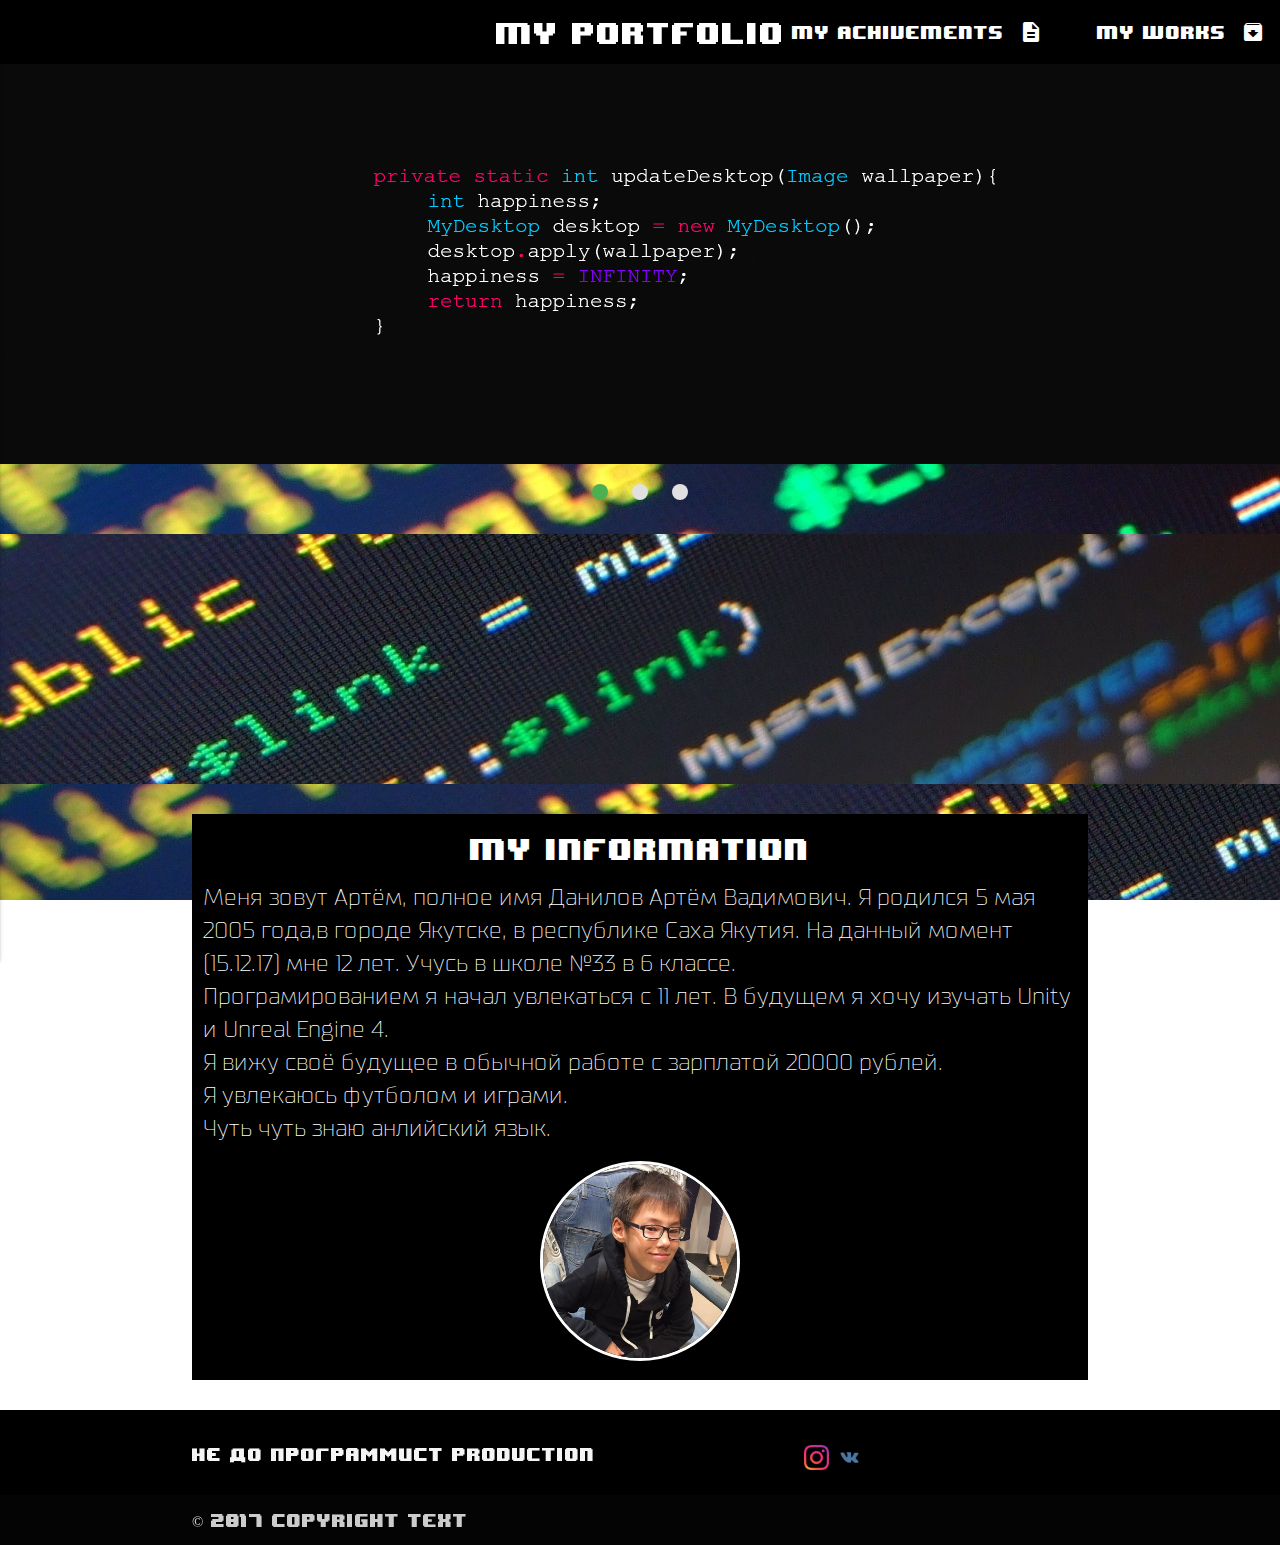
<file: index.html>
<!DOCTYPE html>
<html lang="en">

<head>
    <meta charset="UTF-8">
    <title>D.Artem</title>
    <link rel="shortcut icon" href="img/unnamed.ico" type="image/x-icon">
    <meta name="viewport" content="width=device-width, user-scalable=no, initial-scale=1.0, maximum-scale=1.0, minimum-scale=1.0">
    <link href="https://fonts.googleapis.com/icon?family=Material+Icons" rel="stylesheet">
    <link type="text/css" href="css/materialize.min.css" rel="stylesheet">
    <link type="text/css" href="css/style.css" rel="stylesheet">
</head>

<body>
    <nav>
        <div class="nav-wrapper black">
            <a href="index.html" class="brand-logo center">
                <p class="flow-text asd">My portfolio</p>
            </a>
            <a href="#" data-activates="mobile-demo" class="button-collapse"><i class="material-icons">menu</i></a>
            <ul class="right hide-on-med-and-down">
                <li><a href="achiv/index.html" class="white-text">my achivements<i class="material-icons right">descriptions</i></a></li>
                <li><a href="myworks/index.html" class="white-text">my works<i class="material-icons right">archive</i></a></li>
            </ul>
            <ul class="side-nav black" id="mobile-demo">
                <li><a href="achiv/index.html" class="white-text">my achivements<i class="material-icons right">descriptions</i></a></li>
                <li><a href="myworks/index.html" class="white-text">my works<i class="material-icons right">archive</i></a></li>
            </ul>
        </div>
    </nav>
    
    <div class="slider">
        <ul class="slides">
            <li>
                <img src="img/ban.jpg">
            </li>
            <li>
                <img src="img/ban2.jpg">
            </li>
            <li>
                <img src="img/bg.jpg">
            </li>
        </ul>
    </div>

    <div class="parallax-container mt30">
        <div class="parallax"><img src="img/40616.jpg"></div>
    </div>
    
    
    <div class="row container"> 
        <div class="col s12 blockForInfo black mt30">
            <a href="index.html" class="brand-logo center">
                <p class="flow-text white-text asd mt15">My information</p>
            </a>         
            <p style="font-family:as;color:white;font-size:22px;" class="mt15">            
                Меня зовут Артём, полное имя Данилов Артём Вадимович. Я родился 5 мая 2005 года,в городе Якутске, в республике Саха Якутия. На данный момент (15.12.17) мне 12 лет. Учусь в школе №33 в 6 классе.
                <br>Програмированием я начал увлекаться с 11 лет. В будущем я хочу изучать Unity и Unreal Engine 4. <br> Я вижу своё будущее в обычной работе с зарплатой 20000 рублей. <br> Я увлекаюсь футболом и играми. <br> Чуть чуть знаю анлийский язык.
            </p>
            <div class="center mb15">
                <img src="img/me.jpg" alt="" class="circle responsive-img" height="200" width="200" style="border:3px solid white">       
            </div>
        </div>       
    </div>
    
    
    <footer class="page-footer black mt30">
          <div class="container">
            <div class="row">
              <div class="col l6 s12">
                <h5 class="white-text"></h5>
                <p class="grey-text text-lighten-4">Не до программист production</p>
              </div>
              <div class="col l4 offset-l2 s12">
                <div class="mt15">
                    <a href="https://www.instagram.com/jetpaw/"><img src="img/is.png" alt="" height="25" width="25"></a>   
                    <a href="https://vk.com/id427053452"><img src="img/ssd.png" alt="" height="25" width="25"></a>   
                </div>
              </div>
            </div>
          </div>
          <div class="footer-copyright">
            <div class="container">
            © 2017 Copyright Text
            </div>
          </div>
    </footer>

    <!--
    <div class="row container">
        <ul class="collapsible popout" data-collapsible="accordion">
            <li>
                <div class="collapsible-header"><i class="material-icons">filter_drama</i>First</div>
                <div class="collapsible-body white"><span>Lorem ipsum dolor sit amet.</span></div>
            </li>
            <li>
                <div class="collapsible-header"><i class="material-icons">place</i>Second</div>
                <div class="collapsible-body white"><span>Lorem ipsum dolor sit amet.</span></div>
            </li>
            <li>
                <div class="collapsible-header"><i class="material-icons">whatshot</i>Third</div>
                <div class="collapsible-body white"><span>Lorem ipsum dolor sit amet.</span></div>
            </li>
        </ul>
    </div>
-->

    <script type="text/javascript" src="js/jquery-3.2.1.min.js"></script>
    <script type="text/javascript" src="js/materialize.min.js"></script>
    <script type="text/javascript" src="js/script.js"></script>
</body>

</html>
<!--// О себе информация: ФИО, возраст, школа, класс // Чем тебе нравится программирование // Кем ты видешь будущем себя // Мои хобби и увлечение // Знания и умения-->
</file>
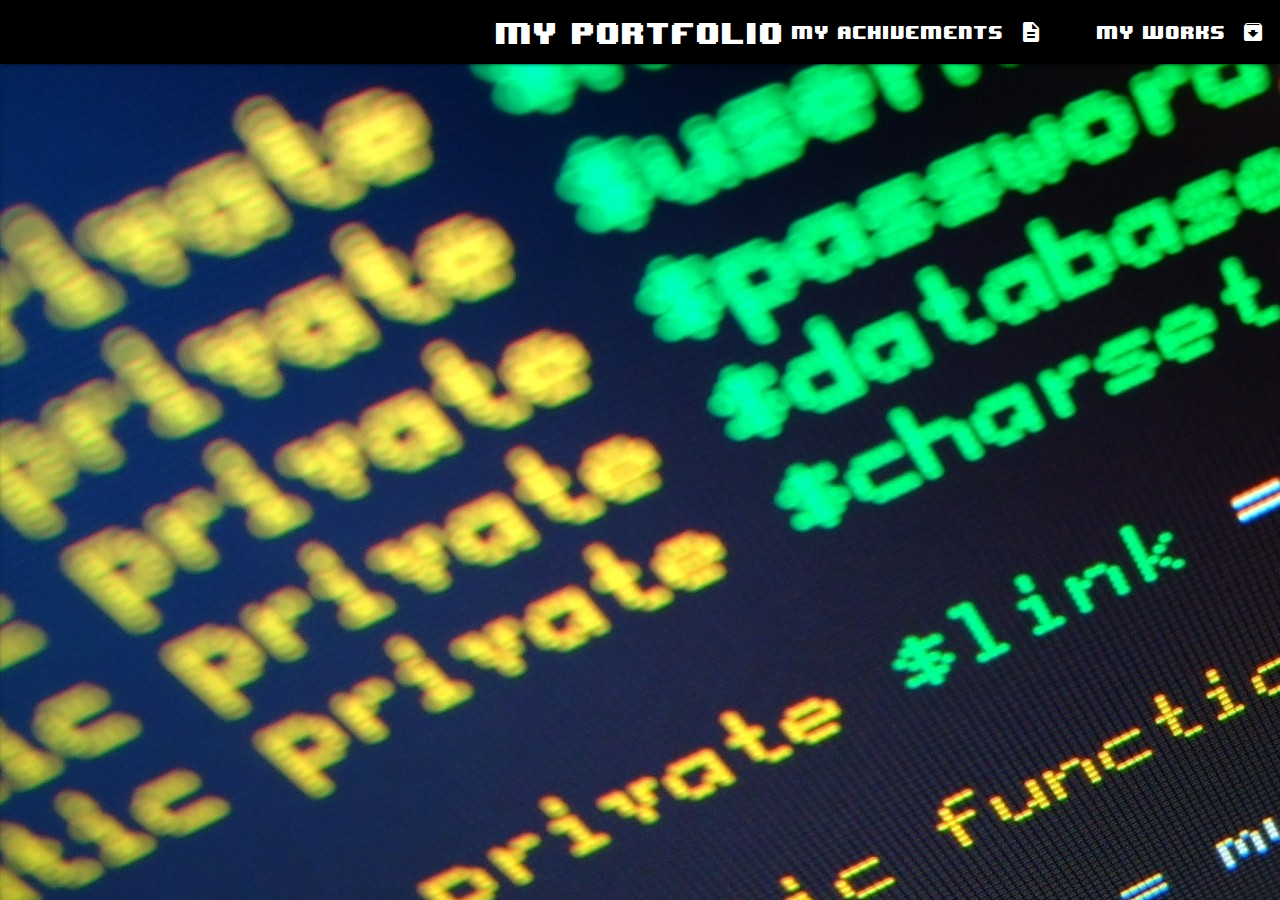
<file: myworks/index.html>
<!DOCTYPE html>
<html lang="en">
<head>
    <meta charset="UTF-8">
    <title>D.Artem</title>
    <link rel="shortcut icon" href="../img/unnamed.ico" type="image/x-icon">
    <meta name="viewport" content="width=device-width, user-scalable=no, initial-scale=1.0, maximum-scale=1.0, minimum-scale=1.0">
    <link href="https://fonts.googleapis.com/icon?family=Material+Icons" rel="stylesheet">
    <link type="text/css" href="../css/materialize.min.css" rel="stylesheet">
    <link type="text/css" href="../css/style.css" rel="stylesheet">
</head>
<body>
    <nav>
        <div class="nav-wrapper black">
            <a href="../index.html" class="brand-logo center">
                <p class="flow-text asd">My portfolio</p>
            </a>
            <a href="#" data-activates="mobile-demo" class="button-collapse"><i class="material-icons">menu</i></a>
            <ul class="right hide-on-med-and-down">
                <li><a href="../achiv/index.html" class="white-text">my achivements<i class="material-icons right">descriptions</i></a></li>
                <li><a href="index.html" class="white-text">my works<i class="material-icons right">archive</i></a></li>
            </ul>
            <ul class="side-nav black" id="mobile-demo">
                <li><a href="../achiv/index.html" class="white-text">my achivements<i class="material-icons right">descriptions</i></a></li>
                <li><a href="../myworks/index.html" class="white-text">my works<i class="material-icons right">archive</i></a></li>
            </ul>
        </div>
    </nav>
    
    
<!--
    <footer class="page-footer black mt30">
          <div class="container">
            <div class="row">
              <div class="col l6 s12">
                <h5 class="white-text"></h5>
                <p class="grey-text text-lighten-4">Не до программист production</p>
              </div>
              <div class="col l4 offset-l2 s12">
                <div class="mt15">
                    <a href="https://www.instagram.com/jetpaw/"><img src="../img/is.png" alt="" height="25" width="25"></a>   
                    <a href="https://vk.com/id427053452"><img src="../img/ssd.png" alt="" height="25" width="25"></a>   
                </div>
              </div>
            </div>
          </div>
          <div class="footer-copyright">
            <div class="container">
            © 2017 Copyright Text
            </div>
          </div>
    </footer>
-->
    
    <script type="text/javascript" src="../js/jquery-3.2.1.min.js"></script>
    <script type="text/javascript" src="../js/materialize.min.js"></script>
    <script type="text/javascript" src="../js/script.js"></script>
</body>
</html>
</file>
<file: css/style.css>
*{
    margin:0;  
}
body{
    background-image: url("../img/40616.jpg");
    background-attachment: fixed;
    font-family:abc;
}
@font-face{
    src:url(../fonts/10967.otf);
    font-family:abc;
}
@font-face{
    src:url(../fonts/10916.ttf);
    font-family:as; 
}
.blockForInfo{
    height: auto;
}
.mt30{
    margin-top:30px;
}
.ml15{
    margin-left:15px;
}
.parallax-container {
      height: 250px;;
}
.mt15{
    margin-top:15px;
}
.mb15{
    margin-bottom: 15px;
    margin-top: 15px;
}
.mlOver{
   margin-left:630px; 
}
</file>
